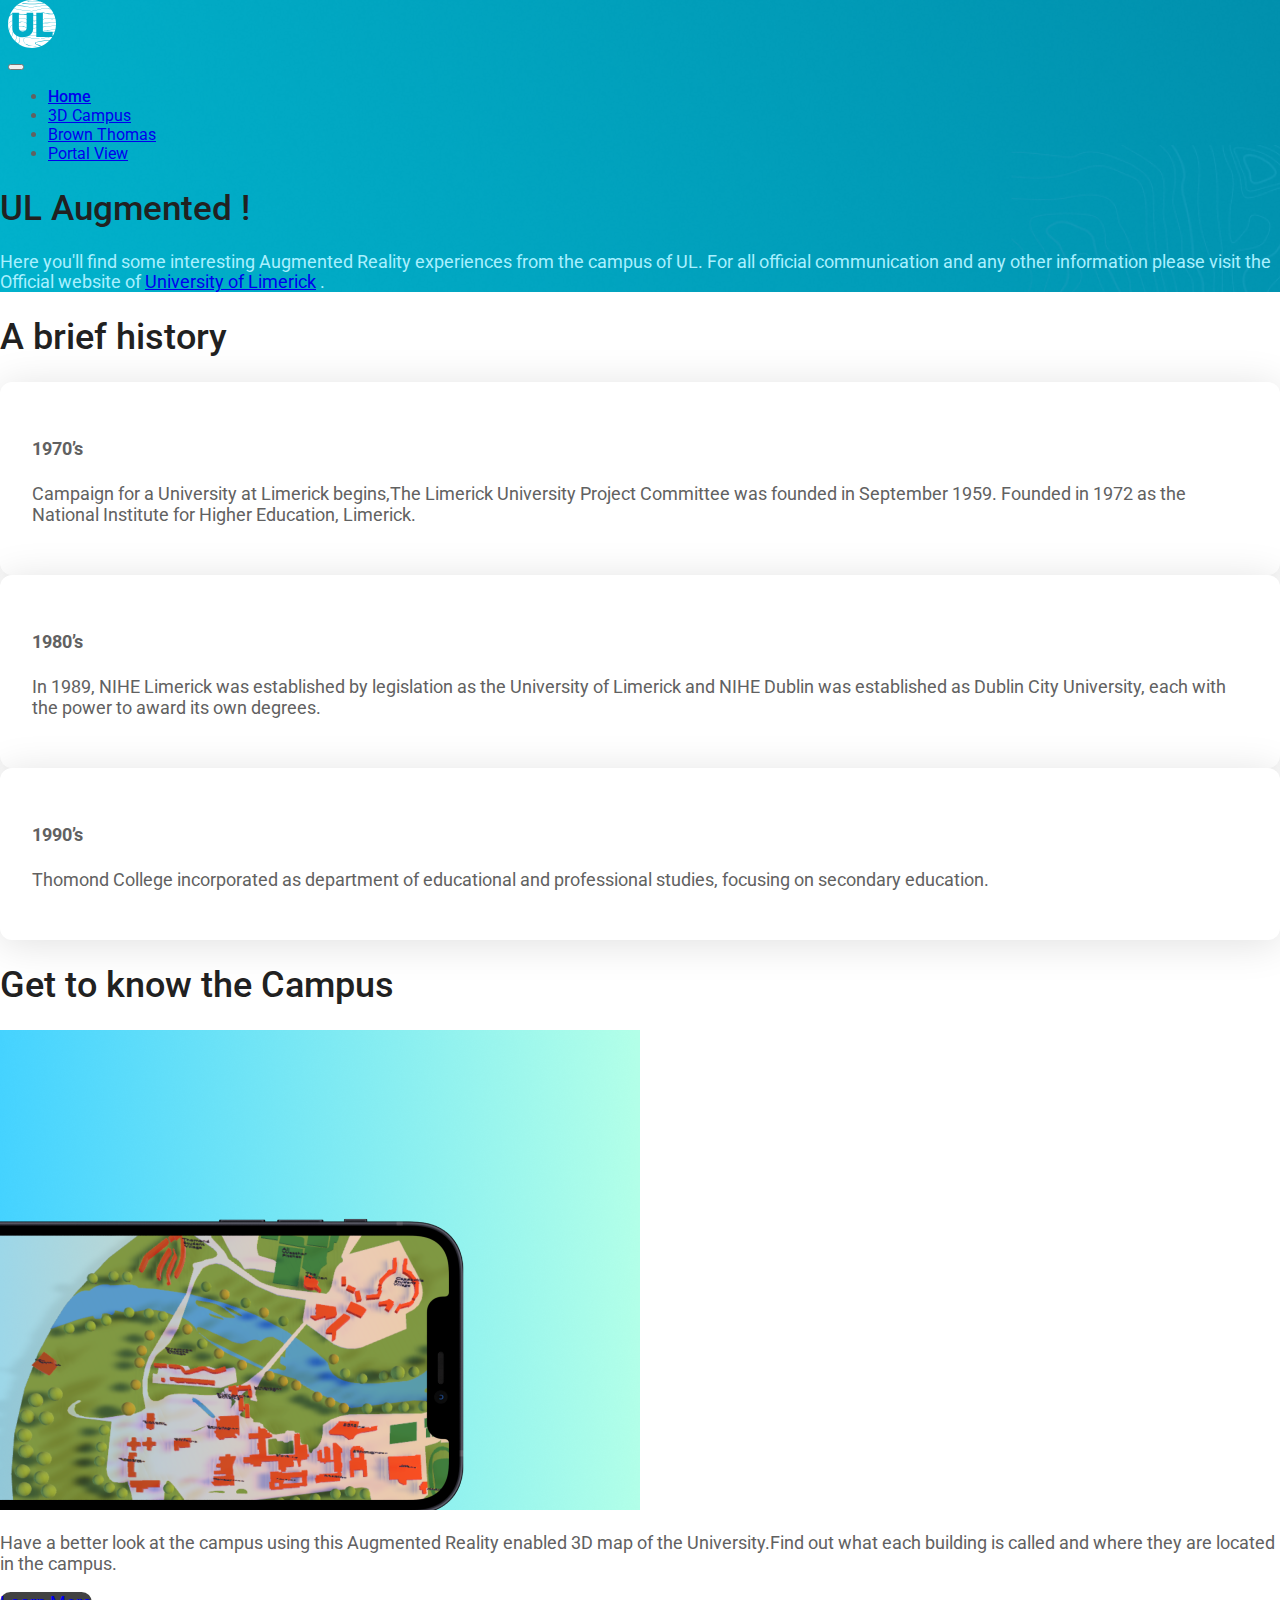
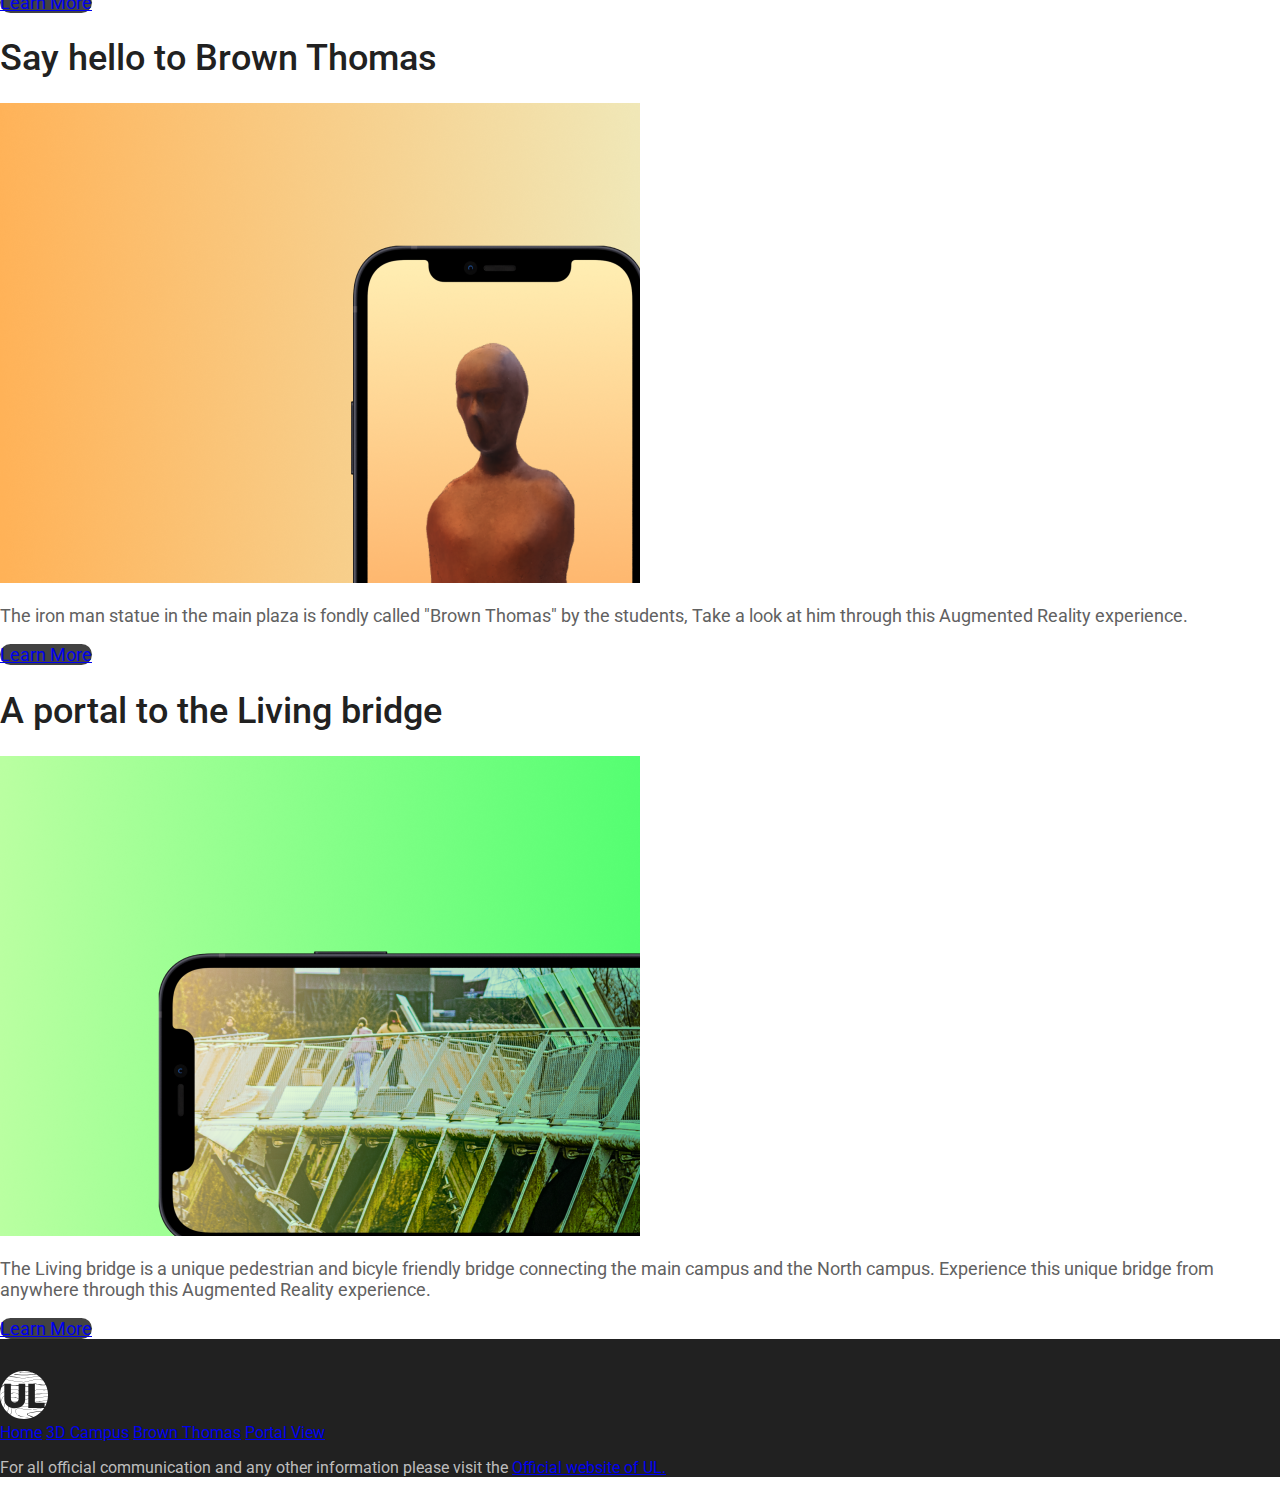
<file: index.html>
<!doctype html>
<html lang="en">

<head>
  <meta charset="utf-8">
  <meta name="viewport" content="width=device-width, initial-scale=1">
  <title>UL webapp</title>

  <!-- Bootstrap CSS -->
  <link href="https://cdn.jsdelivr.net/npm/bootstrap@5.1.3/dist/css/bootstrap.min.css" rel="stylesheet"
    integrity="sha384-1BmE4kWBq78iYhFldvKuhfTAU6auU8tT94WrHftjDbrCEXSU1oBoqyl2QvZ6jIW3" crossorigin="anonymous">

  <!-- CSS  -->
  <link href="./css/style.css" rel="stylesheet">

  <!-- Google fonts -->
  <link rel="preconnect" href="https://fonts.googleapis.com">
  <link rel="preconnect" href="https://fonts.gstatic.com" crossorigin>
  <link href="https://fonts.googleapis.com/css2?family=Roboto:wght@300;400;500;700&display=swap" rel="stylesheet">
</head>
<!-- Start body -->

<body>
  <!--  Start Hero section -->
  <div class="Hero ">
    <nav class="navbar navbar-expand-lg navbar-dark   ">
      <div class="Nav container float-end ">
        <a class="navbar-brand d-none d-md-block" href="#"><img src="./assets/UL_Logo_light.svg"></a>
        <div class="" id="navbarTogglerDemo02">
          <button class="navbar-toggler " type="button" data-bs-toggle="collapse" data-bs-target="#navbarNav"
            aria-controls="navbarNav" aria-expanded="false" aria-label="Toggle navigation">
            <span class="navbar-toggler-icon"></span>
          </button>
          <div class="collapse navbar-collapse" id="navbarNav">
            <ul class="navbar-nav">
              <li class="nav-item">
                <a class="nav-link active" aria-current="page" href="#">Home</a>
              </li>
              <li class="nav-item">
                <a class="nav-link" href="map.html">3D Campus</a>
              </li>
              <li class="nav-item">
                <a class="nav-link" href="brown_thomas.html">Brown Thomas</a>
              </li>
              <li class="nav-item">
                <a class="nav-link" href="Portalview.html">Portal View</a>
              </li>
            </ul>
          </div>
        </div>
      </div>
    </nav>

    <div class="container py-5  ">
      <div class="col-lg-6 col-md-6 col-sm-6  ">
        <h1 class="display-2 text-light pt-5  ">UL Augmented !</h1>
        <p class="pb-5 mb-5 "> Here you'll find some interesting Augmented Reality experiences from the campus of UL.
          For all
          official communication and any other information please visit the Official website of <a
            href="https://www.ul.ie" class="text-decoration-none link-light" target="_blank">University of Limerick</a>
          .
        </p>
      </div>
    </div>
  </div>
  <!--  End Hero section -->

  <!--  Start History section -->
  <div class="container py-lg-5 py-sm-1 mt-lg-5 my-sm-5 h-100 " id="history">
    <h1 class="pt-5 pb-3  ">A brief history </h1>
    <div class="row gy-3 ">
      <div class="col-xl-4 col-lg-4  col-md-1 col-sm-1   ">
        <div class="col-12 his_one  ">
          <h4>1970’s</h4>
          <p class="pb-5">Campaign for a University at Limerick begins,The Limerick University Project Committee was
            founded in
            September 1959. Founded in 1972 as the National Institute for Higher Education, Limerick.</p>
        </div>
      </div>

      <div class="col-xl-4 col-lg-4 col-md-1  col-sm-1  ">
        <div class="col-12 his_one  ">
          <h4>1980’s</h4>
          <p class="pb-5">In 1989, NIHE Limerick was established by legislation as the University of Limerick and NIHE
            Dublin was
            established as Dublin City University, each with the power to award its own degrees. </p>
        </div>
      </div>

      <div class="col-xl-4 col-lg-4 col-md-1 col-sm-1   ">
        <div class="col-12  his_one h-100  ">
          <h4>1990’s</h4>
          <p class="pb-5">Thomond College incorporated as department of educational and professional studies, focusing
            on secondary
            education. </p>
        </div>
      </div>
    </div>
  </div>
  <!--  End History section -->

  <!--  Start Campus section -->
  <div class="container py-5 my-5" id="Campus">
    <div class="row">
      <div class="col-lg-12 col-md-12 col-sm-12">
        <h1 class="col-lg-5 pb-2 float-lg-end">Get to know the Campus</h1>
        <img src="./assets/Map_view.png" class="img-fluid float-start pb-4 col-lg-6">
        <div class="col-lg-5 float-end">
          <p class="pb-4 pe-4">Have a better look at the campus using this Augmented Reality enabled 3D map
            of the University.Find out what each building is called and where they are located in the campus.</p>
          <a class="btn btn-dark px-4 py-2" href="map.html">Learn More</a></button>
        </div>
      </div>
    </div>
  </div>
  <!--  End Campus section -->

  <!--  Start Brown Thomas section -->
  <div class="container py-5 my-5 " id="Brown">
    <div class="row">
      <div class="col-lg-12 col-md-12 col-sm-12  ">
        <h1 class="col-lg-4 pb-2 float-start ">Say hello to Brown Thomas</h1>
        <img src="./assets/Brown_view.png" class="img-fluid float-end pb-4 col-lg-6 ">
        <div class="col-lg-5 float-start">
          <p class="pb-4 pe-4 ">The iron man statue in the main plaza is fondly called "Brown Thomas" by the
            students, Take a look at him through this Augmented Reality experience.</p>
          <a class="btn btn-dark px-4 py-2" id="CTA" href="brown_thomas.html">Learn More</a></button>

        </div>
      </div>

    </div>
  </div>
  <!--  End Brown Thomas section -->

  <!--  Start Portalview section -->
  <div class="container py-5 my-5" id="Portal">
    <div class="row ">
      <div class="col-lg-12 col-md-12 col-sm-12">
        <h1 class="col-lg-5 pb-2 float-lg-end">A portal to the Living bridge</h1>
        <img src="./assets/Portal_view.png" class="img-fluid float-start pb-4 col-lg-6">
        <div class="col-lg-5 float-end">
          <p class="pb-4 pe-4">The Living bridge is a unique pedestrian and bicyle friendly bridge
            connecting the main campus and the North campus. Experience this unique bridge from anywhere through this
            Augmented Reality experience.
          </p>
          <a class="btn btn-dark px-4 py-2" id="CTA" href="Portalview.html">Learn More</a></button>
        </div>
      </div>
    </div>
  </div>
  <!--  End Portalview section -->

  <!--  Start Footer section -->
  <footer class="footeruL  ">
  <div class="container-fluid p-5   ">
      <div class="row d-flex justify-content-center">
        <div class="col-lg-8 col-md-12 col-sm-12  d-flex justify-content-center p-1">
          <img src="./assets/UL_Logo_light.svg" class="img-fluid">
        </div>
        <div class="col-lg-8 col-md-12 col-sm-12  d-flex justify-content-center p-1 footerlink ">
          <a href="index.html" class="text-decoration-none link-light px-1 ">Home</a>
          <a href="map.html" class="text-decoration-none link-light px-1 ">3D Campus</a>
          <a href="brown_thomas.html " class="text-decoration-none link-light px-1  ">Brown Thomas</a>
          <a href="Portalview.html" class="text-decoration-none link-light px-1 ">Portal View</a>
        </div>
        <div class="col-lg-8 col-md-12 col-sm-12 d-flex justify-content-center  ">
          <p class="text-center footerlink">For all official communication and any other information
            please visit the <a href="https://www.ul.ie" target="_blank"
              class="text-decoration-none link-light   ">Official website of UL. </p>
        </div>
      </div>
    </div>
  </footer>

  <!--  End Footer section -->

  <!-- JS Bootstrap-->
  <script src="https://cdn.jsdelivr.net/npm/bootstrap@5.1.3/dist/js/bootstrap.bundle.min.js"
    integrity="sha384-ka7Sk0Gln4gmtz2MlQnikT1wXgYsOg+OMhuP+IlRH9sENBO0LRn5q+8nbTov4+1p"
    crossorigin="anonymous"></script>
</body>

</html>
</file>
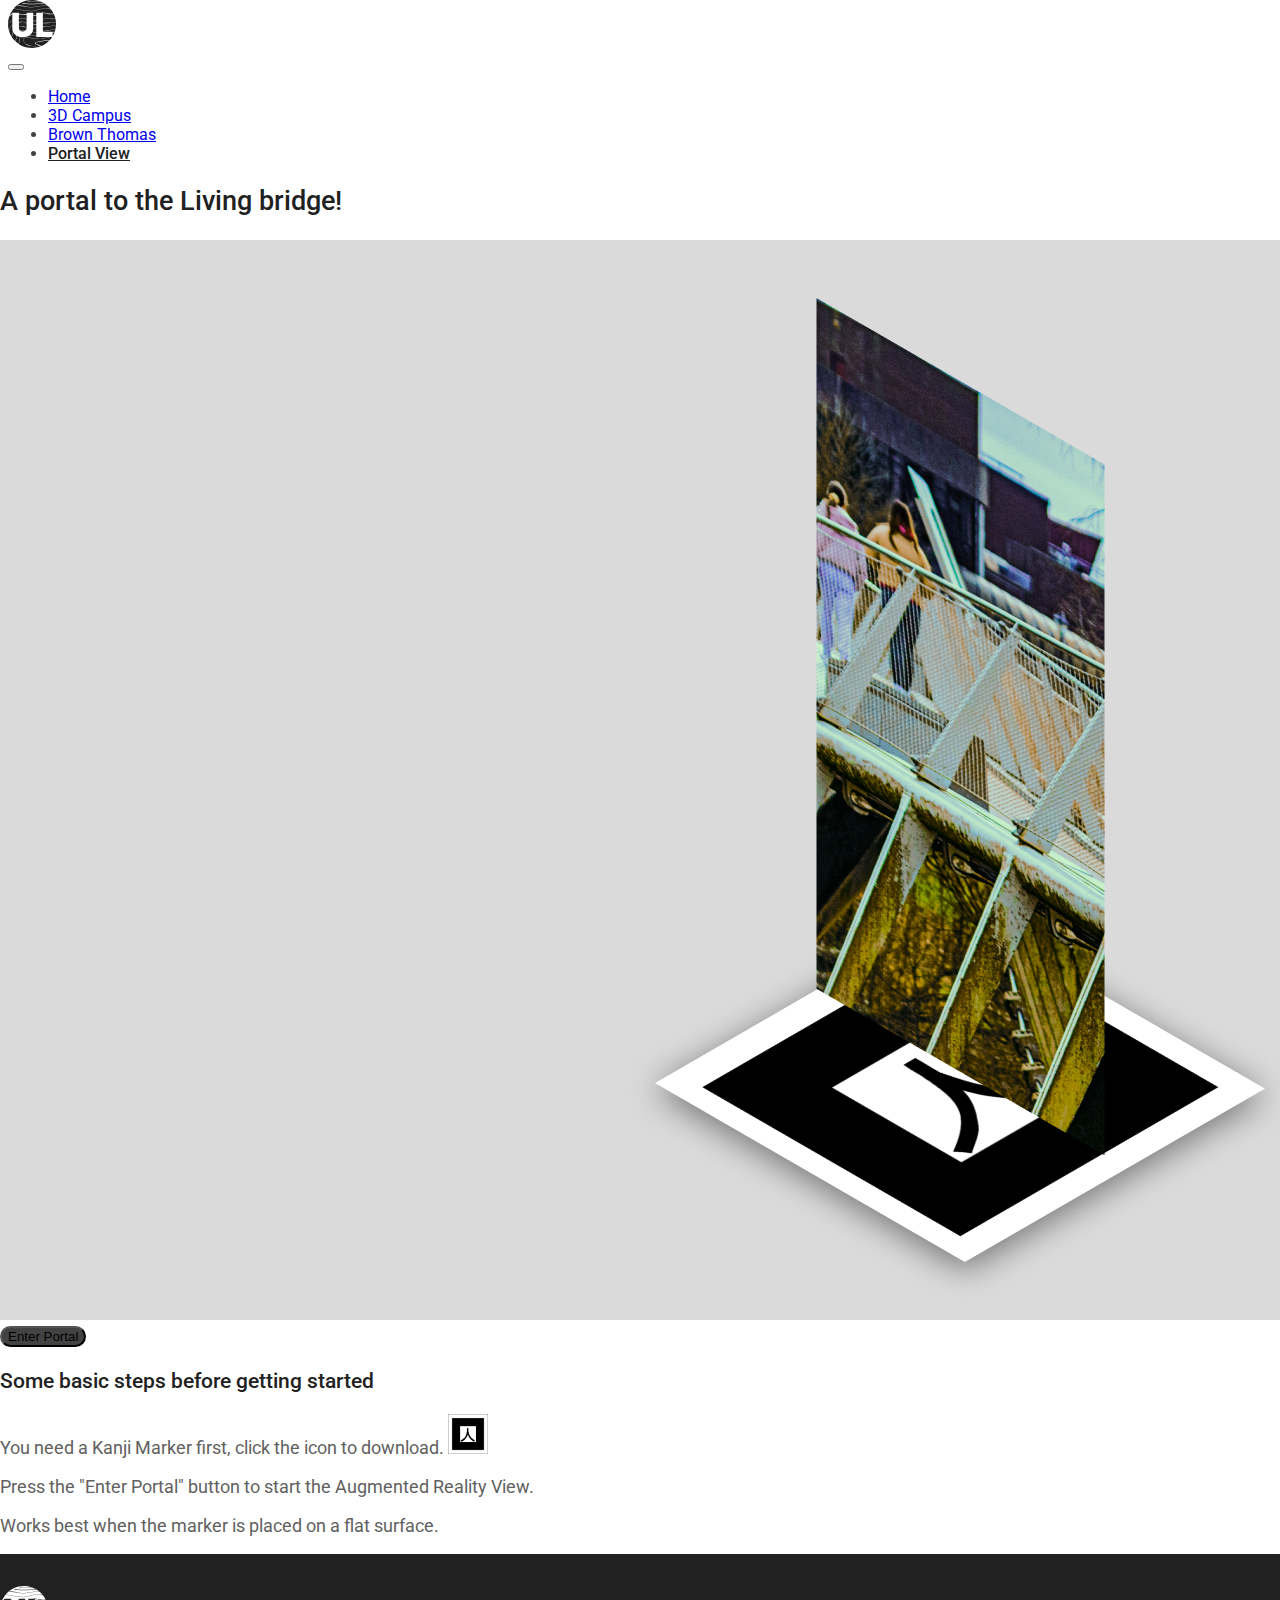
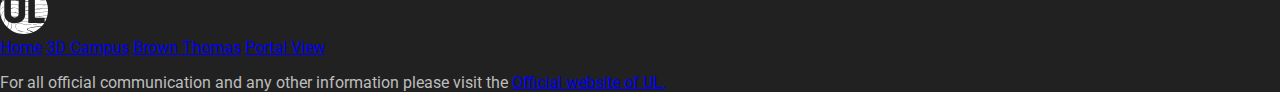
<file: Portalview.html>
<!doctype html>
<html lang="en">

<head>
  <meta charset="utf-8">
  <meta name="viewport" content="width=device-width, initial-scale=1.0">
  <title>UL webapp</title>

  <!-- Bootstrap CSS -->
  <link href="https://cdn.jsdelivr.net/npm/bootstrap@5.1.3/dist/css/bootstrap.min.css" rel="stylesheet"
    integrity="sha384-1BmE4kWBq78iYhFldvKuhfTAU6auU8tT94WrHftjDbrCEXSU1oBoqyl2QvZ6jIW3" crossorigin="anonymous">

  <!-- CSS  -->
  <link href="./css/style.css" rel="stylesheet">

  <!-- Google fonts -->
  <link rel="preconnect" href="https://fonts.googleapis.com">
  <link rel="preconnect" href="https://fonts.gstatic.com" crossorigin>
  <link href="https://fonts.googleapis.com/css2?family=Roboto:wght@300;400;500;700&display=swap" rel="stylesheet">

</head>

<body>
  <!--Start Navbar  -->
  <nav class="navbar navbar-expand-lg navbar-light" id="Navlight">
    <div class="Nav container ">
      <a class="navbar-brand d-none d-md-block" href="index.html"><img src="./assets/UL_Logo_dark.svg"></a>
      <div class="float-sm-end">
        <button class="navbar-toggler" type="button" data-bs-toggle="collapse" data-bs-target="#navbarNav"
          aria-controls="navbarNav" aria-expanded="false" aria-label="Toggle navigation">
          <span class="navbar-toggler-icon"></span>
        </button>
        <div class="collapse navbar-collapse" id="navbarNav">
          <ul class="navbar-nav">
            <li class="nav-item">
              <a class="nav-link" href="index.html">Home</a>
            </li>
            <li class="nav-item">
              <a class="nav-link" aria-current="page" href="map.html">3D Campus</a>
            </li>
            <li class="nav-item">
              <a class="nav-link" href="brown_thomas.html">Brown Thomas</a>
            </li>
            <li class="nav-item">
              <a class="nav-link active" aria-current="page" href="#">Portal View</a>
            </li>
          </ul>
        </div>
      </div>
    </div>
  </nav>
  <!--End Navbar  -->

  <div class="container " id="portal-animation">
    <div class="row d-flex justify-content-center">
      <div class="col-lg-10 col-md-10 col-sm-12 ">
        <h2 class="py-4">A portal to the Living bridge!</h2>
        <img class="img-fluid" id="portal" src="./assets/Portal_preview.png">
        <div class="portal-button text-center">
          <a href="portal.html">
            <div class="d-flex justify-content-center pt-3">
              <button type="button" class="btn btn-dark px-4 py-2 align-self-center">Enter Portal</button></a>
        </div>
      </div>
    </div>
  </div>
  </div>

  <!--Start Instructions-->

  <div class="Instructions">
    <div class="container py-5 d-flex justify-content-center">
      <div class="col-lg-10 col-md-10 col-sm-12 ">
        <h3 class="py-2">Some basic steps before getting started </h3>
        <p class="my-3">You need a Kanji Marker first, click the icon to download. <a href="./assets/kanji.png"
            download="Kanji Marker">
            <img src="./assets/kanji.png" alt="Kanji Marker" width="40" height="40">
          </a></p>
        <p class="my-3">Press the "Enter Portal" button to start the Augmented Reality View.</p>
        <p class="my-3">Works best when the marker is placed on a flat surface.</p>
      </div>
    </div>
  </div>

  <!--End Instructions-->

  <!-- Start Footer Section -->
  <footer class="footeruL  ">
    <div class="container-fluid p-5   ">
        <div class="row d-flex justify-content-center">
          <div class="col-lg-8 col-md-12 col-sm-12  d-flex justify-content-center p-1">
            <img src="./assets/UL_Logo_light.svg" class="img-fluid">
          </div>
          <div class="col-lg-8 col-md-12 col-sm-12  d-flex justify-content-center p-1 footerlink ">
            <a href="index.html" class="text-decoration-none link-light px-1 ">Home</a>
            <a href="map.html" class="text-decoration-none link-light px-1 ">3D Campus</a>
            <a href="brown_thomas.html " class="text-decoration-none link-light px-1  ">Brown Thomas</a>
            <a href="Portalview.html" class="text-decoration-none link-light px-1 ">Portal View</a>
          </div>
          <div class="col-lg-8 col-md-12 col-sm-12 d-flex justify-content-center  ">
            <p class="text-center footerlink">For all official communication and any other information
              please visit the <a href="https://www.ul.ie" target="_blank"
                class="text-decoration-none link-light   ">Official website of UL. </p>
          </div>
        </div>
      </div>
    </footer>
    <!-- End Footer Section -->


  <!-- Bootstrap JS -->
  <script src="https://cdn.jsdelivr.net/npm/bootstrap@5.0.0-beta3/dist/js/bootstrap.bundle.min.js"
    integrity="sha384-JEW9xMcG8R+pH31jmWH6WWP0WintQrMb4s7ZOdauHnUtxwoG2vI5DkLtS3qm9Ekf"
    crossorigin="anonymous"></script>
</body>
</body>

</html>
</file>
<file: css/style.css>
html {
  scroll-behavior: smooth;
}

body{
  margin: 0;
  padding: 0;
  font-family: 'Roboto', sans-serif;
  font-weight: 400;
  font-size: 18px;
  color: #616161;
  background-color: #ffffff;
 }

 h1,h2,h3{
  font-family: 'Roboto', sans-serif;
  font-weight: 500;
  color:#212121;
 }


/* End Global */

/* Start Navbar */

.Hero{
  background-image:url(../assets/bg_2.png);
  background-attachment: fixed;
  background-size: cover;
  background-repeat: no-repeat;
  font-size: 1.1rem;
}


.Nav{
  font-weight: 400;
  font-size: 16px;
  padding-left:0.5rem;
  padding-right:0.5rem;
  
}

.navbar .active{
  font-weight: 500;
}

#Navlight .active{
  color: #212121;
  font-weight: 500;
}

#Navlight :hover .active{
  color: #212121;
}

#Navlight :hover{
  color: #424242;
}

.Hero  h1 {
  font-weight: 500; 
}

.Hero p{
  font-weight: 400;
  color: #AAF0FF;
}
#history .his_one{
  background-color: white;
  font-weight: 400;
  color: #616161;
  border-radius: 12px;
  padding: 2rem;
  box-shadow:0px 4px 40px #E0E0E0;

  }

  .footeruL {
  background-color: #212121;
  color: #bbbbbb;
  font-size: 16px;
  margin-bottom: 0px;
  padding-top: 2rem;

}

.footerlink{
  color: #BDBDBD;
  transition: color 1s ease-in-out;
}

.footerlink :hover    {
  color: #9E9E9E;

}

model-viewer {
  background-color: #F5F5F5;
  overflow-x: hidden;
  width:auto;
  height:400px;
}

.model-box{
  background-color: white;
  }


#error {
  background-color: #ffffffdd;
  border-radius: 16px;
  padding: 16px;
  position: absolute;
  left: 50%;
  top: 50%;
  transform: translate3d(-50%, -50%, 0);
  transition: opacity 0.3s;
}
#error.hide {
  opacity: 0;
  visibility: hidden;
  transition: visibility 2s, opacity 1s 1s;
}

.btn{
  border-radius: 3rem;
  
}

.btn  {
  background-color: #424242;
  
}
</file>
